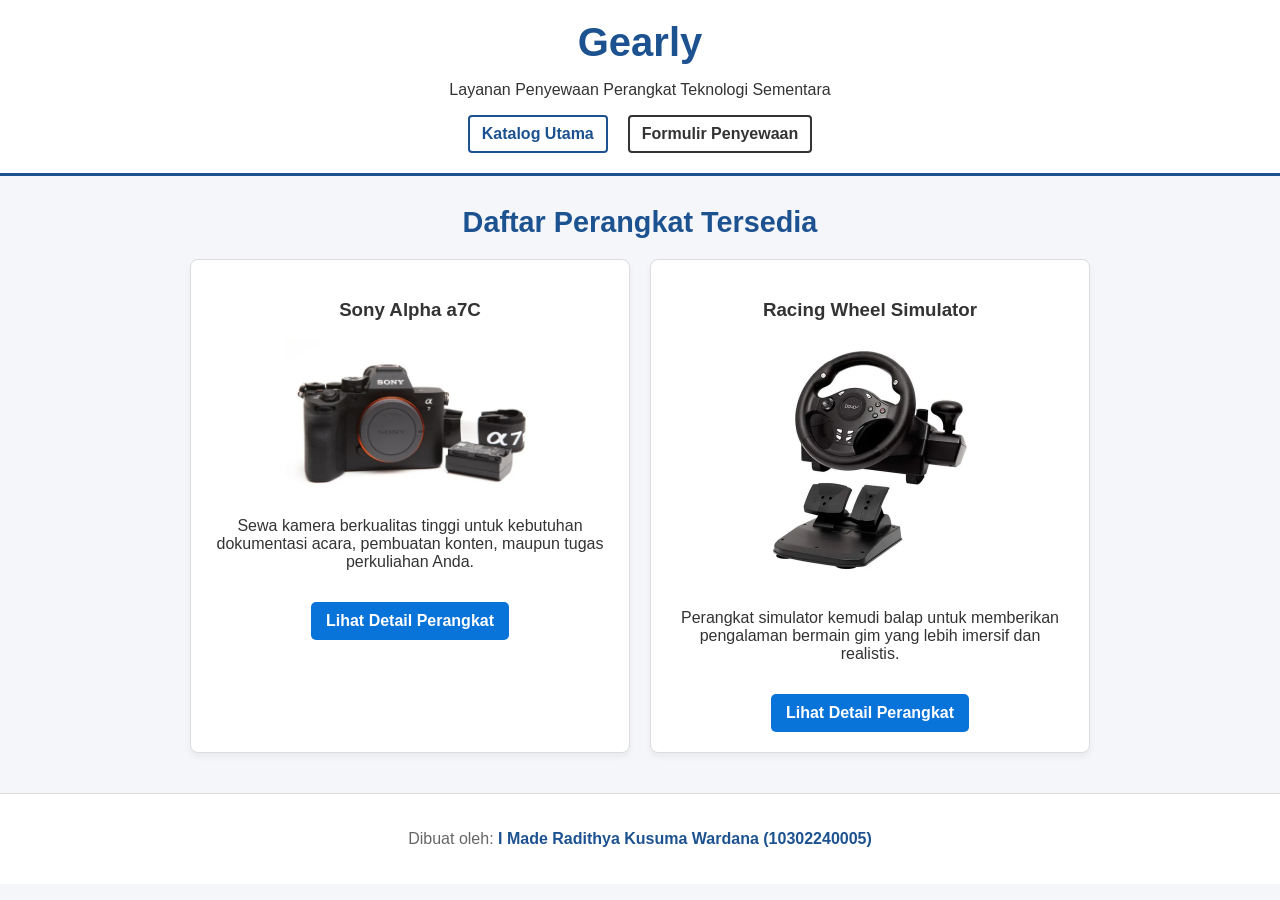
<file: index.html>
<!DOCTYPE html>
<html lang="id">
<head>
    <meta charset="UTF-8">
    <title>Gearly - Katalog Perangkat</title>
    <link rel="stylesheet" href="style.css">
</head>
<body>
    <header>
        <div class="header-container">
            <h1>Gearly</h1>
            <p>Layanan Penyewaan Perangkat Teknologi Sementara</p>
        </div>
        <nav>
            <ul class="nav-list">
                <!-- Class active dipasang di halaman ini -->
                <li><a href="index.html" class="active">Katalog Utama</a></li>
                <li><a href="sewa.html">Formulir Penyewaan</a></li>
            </ul>
        </nav>
    </header>

    <main>
        <h2 class="section-title">Daftar Perangkat Tersedia</h2>
        
        <div class="katalog-container">
            <article class="card">
                <h3>Sony Alpha a7C</h3>
                <img src="camera.png" alt="Kamera digital mirrorless profesional" width="250">
                <p>Sewa kamera berkualitas tinggi untuk kebutuhan dokumentasi acara, pembuatan konten, maupun tugas perkuliahan Anda.</p>
                <!-- Link diubah mengarah ke detail-camera.html -->
                <a href="detail-camera.html" class="btn">Lihat Detail Perangkat</a>
            </article>

            <article class="card">
                <h3>Racing Wheel Simulator</h3>
                <img src="racing-wheel.png" alt="Setir balap gaming lengkap dengan pedal gas dan rem" width="250">
                <p>Perangkat simulator kemudi balap untuk memberikan pengalaman bermain gim yang lebih imersif dan realistis.</p>
                <!-- Tombol diubah agar mengarah ke halaman detail baru -->
                <a href="detail-racing.html" class="btn">Lihat Detail Perangkat</a>
            </article>
        </div>
    </main>

    <footer>
        <p>Dibuat oleh: <span class="author-name">I Made Radithya Kusuma Wardana (10302240005)</span></p>
    </footer>
</body>
</html>
</file>
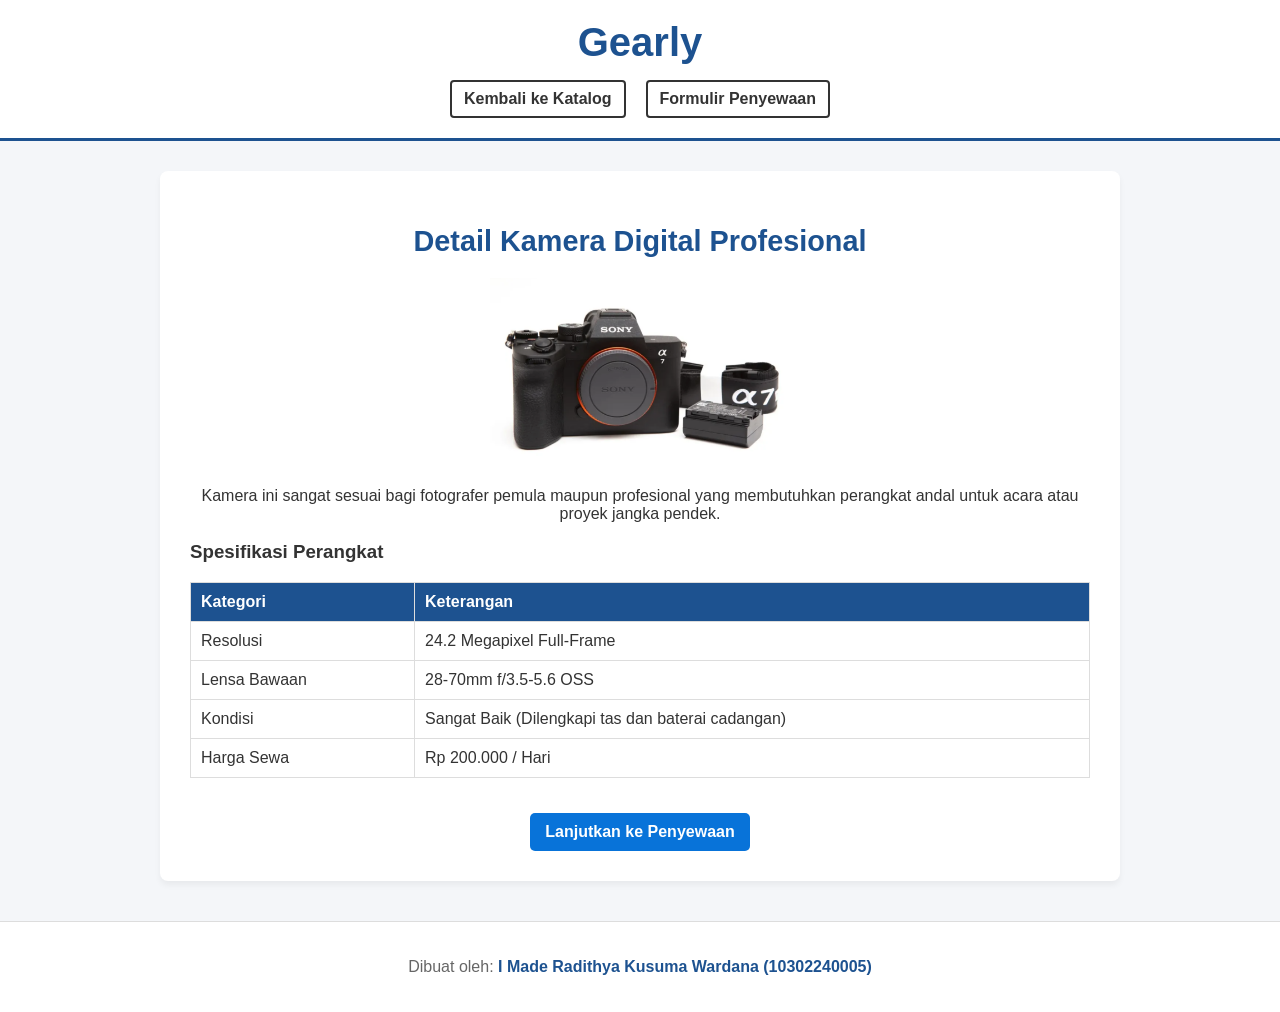
<file: detail-camera.html>
<!DOCTYPE html>
<html lang="id">
<head>
    <meta charset="UTF-8">
    <title>Detail Perangkat - Gearly</title>
    <link rel="stylesheet" href="style.css">
</head>
<body>
    <header>
        <div class="header-container">
            <h1>Gearly</h1>
        </div>
        <nav>
            <ul class="nav-list">
                <li><a href="index.html">Kembali ke Katalog</a></li>
                <li><a href="sewa.html">Formulir Penyewaan</a></li>
            </ul>
        </nav>
    </header>

    <main class="detail-container">
        <article>
            <h2 class="section-title">Detail Kamera Digital Profesional</h2>
            <div class="text-center">
                <img src="camera.png" alt="Tampak depan kamera digital mirrorless profesional" width="300">
            </div>
            <p class="text-center">Kamera ini sangat sesuai bagi fotografer pemula maupun profesional yang membutuhkan perangkat andal untuk acara atau proyek jangka pendek.</p>
            
            <h3>Spesifikasi Perangkat</h3>
            <table class="styled-table">
                <tr>
                    <th>Kategori</th>
                    <th>Keterangan</th>
                </tr>
                <tr>
                    <td>Resolusi</td>
                    <td>24.2 Megapixel Full-Frame</td>
                </tr>
                <tr>
                    <td>Lensa Bawaan</td>
                    <td>28-70mm f/3.5-5.6 OSS</td>
                </tr>
                <tr>
                    <td>Kondisi</td>
                    <td>Sangat Baik (Dilengkapi tas dan baterai cadangan)</td>
                </tr>
                <tr>
                    <td>Harga Sewa</td>
                    <td>Rp 200.000 / Hari</td>
                </tr>
            </table>
            
            <div class="text-center" style="margin-top: 20px;">
                <a href="sewa.html" class="btn">Lanjutkan ke Penyewaan</a>
            </div>
        </article>
    </main>

    <footer>
        <p>Dibuat oleh: <span class="author-name">I Made Radithya Kusuma Wardana (10302240005)</span></p>
    </footer>
</body>
</html>
</file>
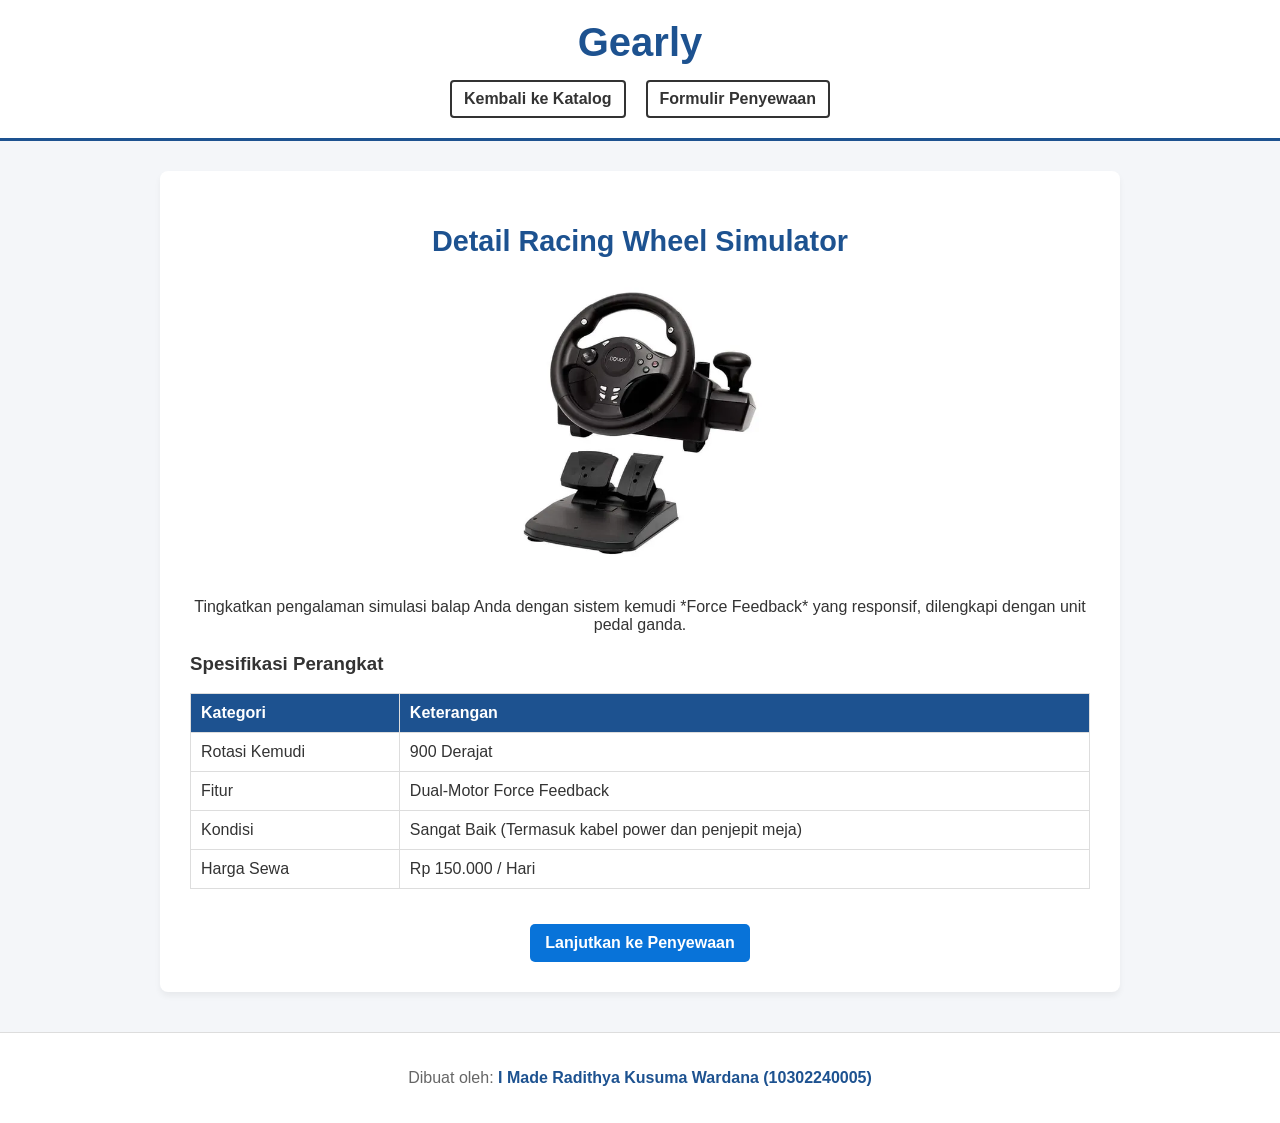
<file: detail-racing.html>
<!DOCTYPE html>
<html lang="id">
<head>
    <meta charset="UTF-8">
    <title>Detail Racing Wheel - Gearly</title>
    <link rel="stylesheet" href="style.css">
</head>
<body>
    <header>
        <div class="header-container">
            <h1>Gearly</h1>
        </div>
        <nav>
            <ul class="nav-list">
                <li><a href="index.html">Kembali ke Katalog</a></li>
                <li><a href="sewa.html">Formulir Penyewaan</a></li>
            </ul>
        </nav>
    </header>

    <main class="detail-container">
        <article>
            <h2 class="section-title">Detail Racing Wheel Simulator</h2>
            <div class="text-center">
                <img src="racing-wheel.png" alt="Tampak depan setir balap gaming" width="300">
            </div>
            <p class="text-center">Tingkatkan pengalaman simulasi balap Anda dengan sistem kemudi *Force Feedback* yang responsif, dilengkapi dengan unit pedal ganda.</p>
            
            <h3>Spesifikasi Perangkat</h3>
            <table class="styled-table">
                <tr>
                    <th>Kategori</th>
                    <th>Keterangan</th>
                </tr>
                <tr>
                    <td>Rotasi Kemudi</td>
                    <td>900 Derajat</td>
                </tr>
                <tr>
                    <td>Fitur</td>
                    <td>Dual-Motor Force Feedback</td>
                </tr>
                <tr>
                    <td>Kondisi</td>
                    <td>Sangat Baik (Termasuk kabel power dan penjepit meja)</td>
                </tr>
                <tr>
                    <td>Harga Sewa</td>
                    <td>Rp 150.000 / Hari</td>
                </tr>
            </table>
            
            <div class="text-center" style="margin-top: 20px;">
                <a href="sewa.html" class="btn">Lanjutkan ke Penyewaan</a>
            </div>
        </article>
    </main>

    <footer>
        <p>Dibuat oleh: <span class="author-name">I Made Radithya Kusuma Wardana (10302240005)</span></p>
    </footer>
</body>
</html>
</file>
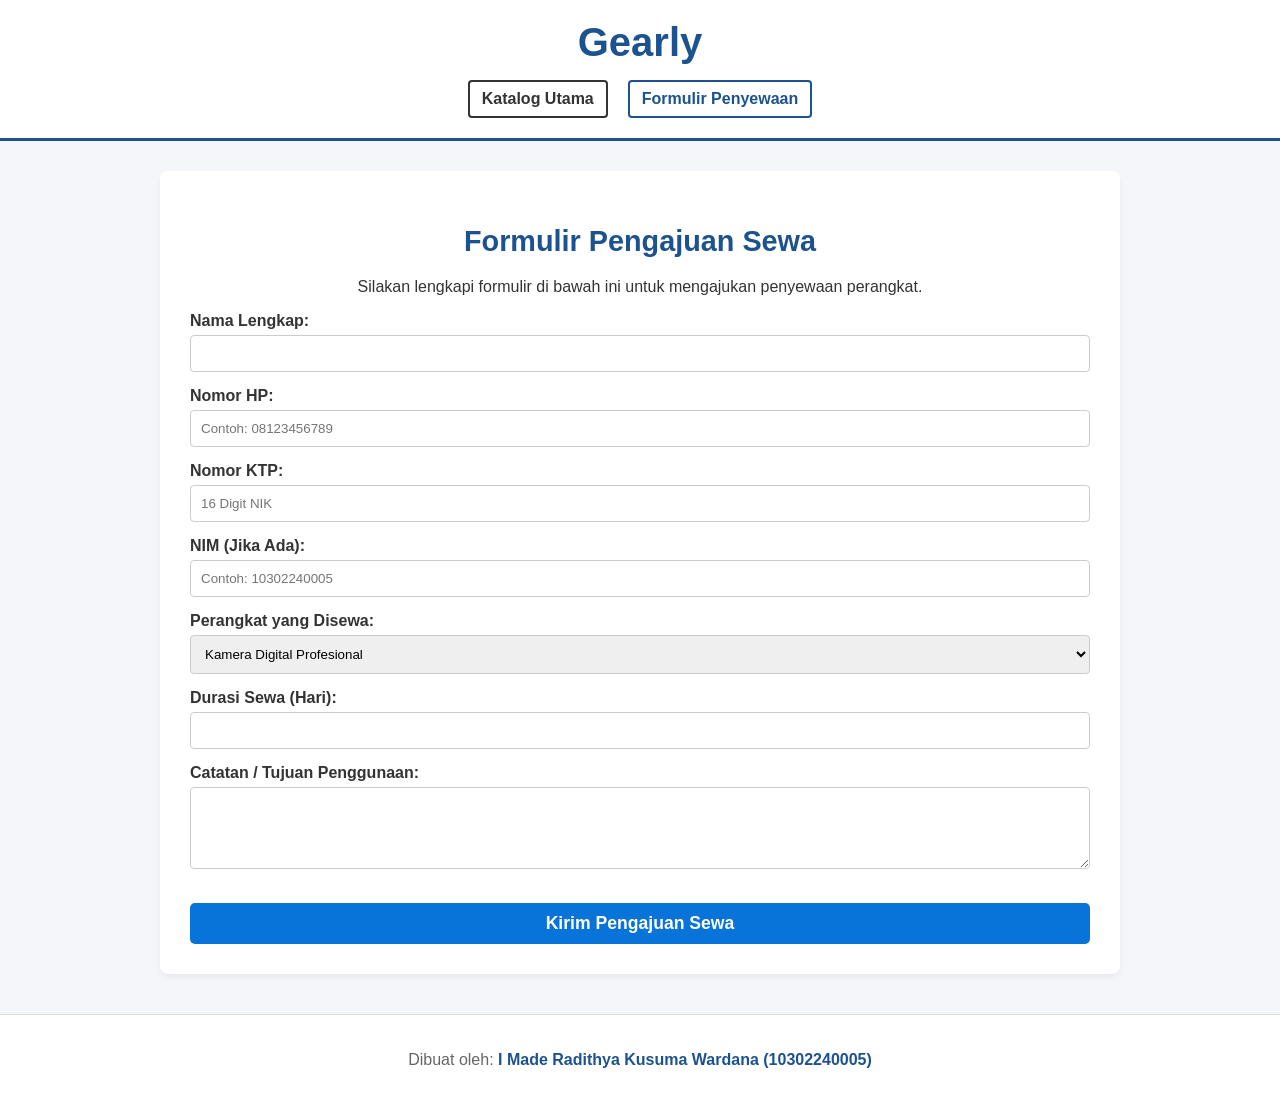
<file: sewa.html>
<!DOCTYPE html>
<html lang="id">
<head>
    <meta charset="UTF-8">
    <title>Formulir Penyewaan - Gearly</title>
    <link rel="stylesheet" href="style.css">
</head>
<body>
    <header>
        <div class="header-container">
            <h1>Gearly</h1>
        </div>
        <nav>
            <ul class="nav-list">
                <li><a href="index.html">Katalog Utama</a></li>
                <!-- Class active dipasang di halaman formulir -->
                <li><a href="sewa.html" class="active">Formulir Penyewaan</a></li>
            </ul>
        </nav>
    </header>

    <main class="form-container">
        <h2 class="section-title">Formulir Pengajuan Sewa</h2>
        <p class="text-center">Silakan lengkapi formulir di bawah ini untuk mengajukan penyewaan perangkat.</p>
        
        <form action="#" method="POST" class="styled-form">
            <div class="form-group">
                <label for="namaLengkap">Nama Lengkap:</label>
                <input type="text" id="namaLengkap" name="namaLengkap" required>
            </div>

            <!-- Field Tambahan -->
            <div class="form-group">
                <label for="noHp">Nomor HP:</label>
                <input type="tel" id="noHp" name="noHp" placeholder="Contoh: 08123456789" required>
            </div>

            <div class="form-group">
                <label for="noKtp">Nomor KTP:</label>
                <input type="number" id="noKtp" name="noKtp" placeholder="16 Digit NIK" required>
            </div>

            <div class="form-group">
                <label for="nim">NIM (Jika Ada):</label>
                <input type="text" id="nim" name="nim" placeholder="Contoh: 10302240005">
            </div>
            <!-- Akhir Field Tambahan -->

            <div class="form-group">
                <label for="pilihanPerangkat">Perangkat yang Disewa:</label>
                <select id="pilihanPerangkat" name="pilihanPerangkat">
                    <option value="kamera">Kamera Digital Profesional</option>
                    <option value="racing_wheel">Racing Wheel Simulator</option>
                </select>
            </div>

            <div class="form-group">
                <label for="durasiSewa">Durasi Sewa (Hari):</label>
                <input type="number" id="durasiSewa" name="durasiSewa" min="1" required>
            </div>

            <div class="form-group">
                <label for="catatanTambahan">Catatan / Tujuan Penggunaan:</label>
                <textarea id="catatanTambahan" name="catatanTambahan" rows="4"></textarea>
            </div>

            <button type="submit" class="btn btn-submit">Kirim Pengajuan Sewa</button>
        </form>
    </main>

    <footer>
        <p>Dibuat oleh: <span class="author-name">I Made Radithya Kusuma Wardana (10302240005)</span></p>
    </footer>
</body>
</html>
</file>
<file: style.css>
/* Pengaturan Warna & Font Dasar */
body {
    margin: 0;
    padding: 0;
    font-family: 'Segoe UI', Tahoma, Geneva, Verdana, sans-serif;
    background-color: #f4f6f9;
    color: #333333;
}

/* Penggunaan Span */
.author-name {
    font-weight: bold;
    color: #1d5290;
}

/* Header & Alignment Teks */
header {
    background-color: #ffffff;
    border-bottom: 3px solid #1d5290;
    padding: 20px;
    text-align: center;
}

header h1 {
    margin: 0;
    color: #1d5290;
    font-size: 2.5em;
    font-weight: bold;
}

/* Pembungkus menu (agar ke samping dan ada jarak) */
.nav-list {
    list-style-type: none;
    padding: 0;
    margin: 15px 0 0 0;
    display: flex; /* Ini yang membuat menu berbaris ke samping */
    justify-content: center; /* Menengahkan menu */
    gap: 20px; /* Jarak antar menu agar tidak overlap */
}

/* Tampilan tombol menu */
.nav-list li a {
    text-decoration: none;
    color: #333;
    font-weight: bold;
    padding: 8px 12px;
    border-radius: 4px;
    border: 2px solid #333333; 
    transition: background-color 0.3s, color 0.3s, border-color 0.3s;
    display: inline-block; /* Memastikan padding dan border terbentuk sempurna */
}

/* Warna saat halaman aktif */
.nav-list li a.active {
    border-color: #1d5290; 
    color: #1d5290;
}

/* Warna saat di-hover */
.nav-list li a:hover {
    background-color: #1d5290;
    color: #ffffff;
    border-color: #1d5290;
}

/* Layout Main & Div */
main {
    max-width: 900px;
    margin: 30px auto;
    padding: 0 20px;
}

.section-title {
    text-align: center;
    font-size: 1.8em;
    color: #1d5290;
    margin-bottom: 20px;
}

.text-center {
    text-align: center;
}

/* Katalog Box (Penggunaan div untuk grouping) */
.katalog-container {
    display: flex;
    gap: 20px;
    justify-content: center;
}

.card {
    background: #ffffff;
    border: 1px solid #ddd;
    border-radius: 8px;
    padding: 20px;
    width: 45%;
    text-align: center;
    box-shadow: 0 4px 6px rgba(0,0,0,0.05);
}

.btn {
    display: inline-block;
    background-color: #0873d9;
    color: #ffffff;
    padding: 10px 15px;
    text-decoration: none;
    border-radius: 5px;
    font-weight: bold;
    margin-top: 15px;
    border: none;
    cursor: pointer;
}

.btn:hover {
    background-color: #1d5290;
}

/* Detail & Form Layout */
.detail-container, .form-container {
    background: #ffffff;
    padding: 30px;
    border-radius: 8px;
    box-shadow: 0 4px 6px rgba(0,0,0,0.05);
}

.styled-table {
    width: 100%;
    border-collapse: collapse;
    margin-top: 15px;
}

.styled-table th, .styled-table td {
    border: 1px solid #ddd;
    padding: 10px;
}

.styled-table th {
    background-color: #1d5290;
    color: white;
    text-align: left;
}

/* Styling Form */
.form-group {
    margin-bottom: 15px;
}

.form-group label {
    display: block;
    margin-bottom: 5px;
    font-weight: bold;
}

.form-group input, .form-group select, .form-group textarea {
    width: 100%;
    padding: 10px;
    border: 1px solid #ccc;
    border-radius: 4px;
    box-sizing: border-box;
    font-family: inherit;
}

.btn-submit {
    width: 100%;
    font-size: 1.1em;
}

/* Footer */
footer {
    text-align: center;
    padding: 20px;
    background-color: #ffffff;
    border-top: 1px solid #ddd;
    margin-top: 40px;
    color: #666;
}

/* @Media Query - Responsive Dasar */
@media (max-width: 600px) {
    /* Navigasi berubah dari horizontal ke vertikal */
    .nav-list {
        flex-direction: column;
        align-items: center;
        gap: 10px;
    }

    /* Card turun ke bawah di layar HP */
    .katalog-container {
        flex-direction: column;
    }

    .card {
        width: 100%;
        box-sizing: border-box;
    }
}
</file>
